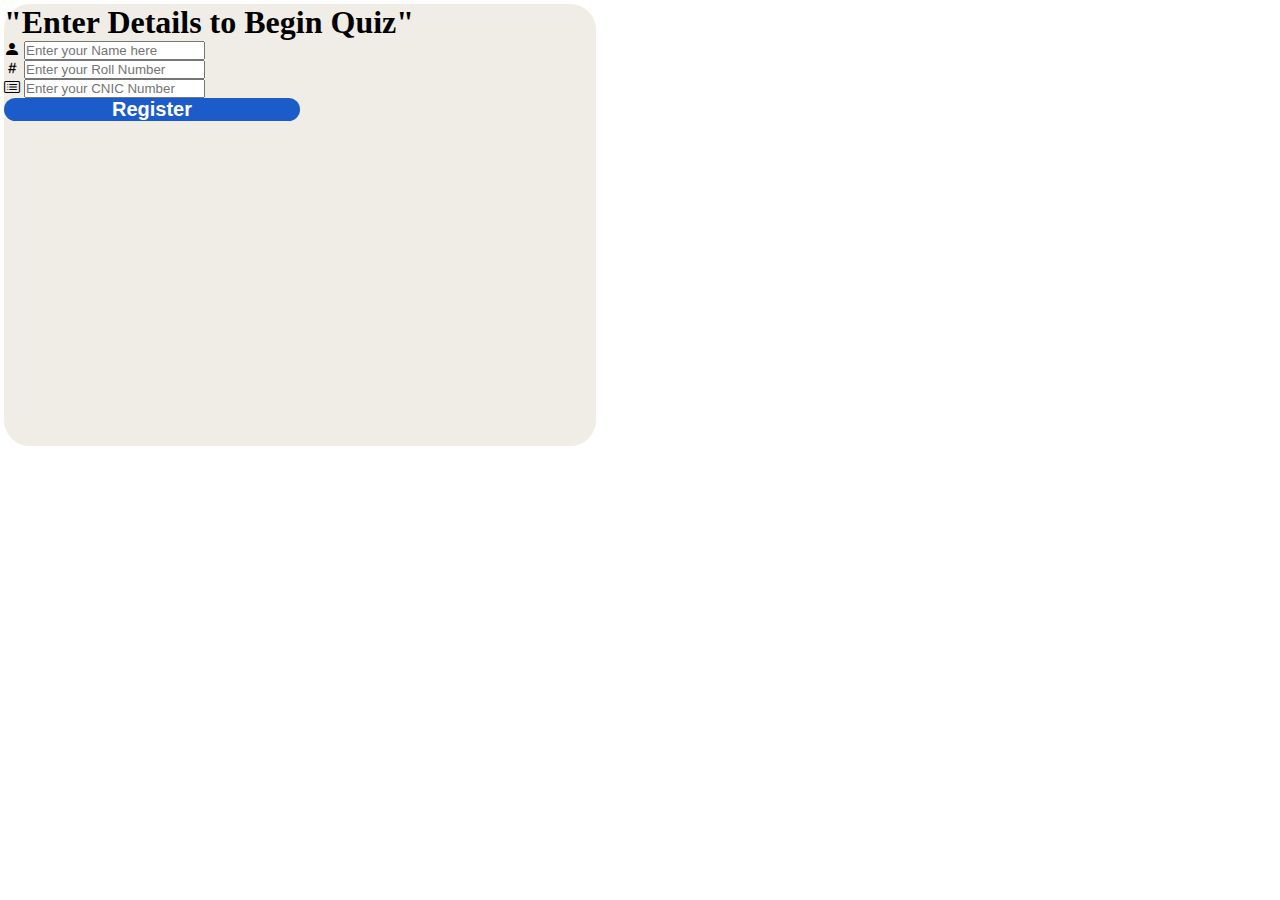
<file: New folder/index.html>
<!DOCTYPE html>
<html lang="en">

<head>
  <meta charset="UTF-8">
  <meta name="viewport" content="width=device-width, initial-scale=1.0">
  <title>Pakistan Air Force</title>
</head>

<link rel="shortcut icon" href="logo.png" type="PAF logo">
<link rel="stylesheet" href="style.css">
<link rel="stylesheet" href="https://cdn.jsdelivr.net/npm/bootstrap-icons@1.11.3/font/bootstrap-icons.css">

<link href="https://cdn.jsdelivr.net/npm/bootstrap@5.3.8/dist/css/bootstrap.min.css" rel="stylesheet"
  integrity="sha384-sRIl4kxILFvY47J16cr9ZwB07vP4J8+LH7qKQnuqkuIAvNWLzeN8tE5YBujZqJLB" crossorigin="anonymous">

<body>
  <div class="main-imagediv ">
    <div class="imagediv container-fluid">
      <div class="d-flex justify-content-center align-items-center vh-100">
        <div class="text-white p-4 enroll-div" style="width: 600px; height: 450px;">
          <div class="fieldsdiv d-flex flex-column justify-content-center align-items-center">
            <h1 class="first-head">"Enter Details to Begin Quiz"</h1>
            <div class="input-group mt-2 w-80">
              <span class="input-group-text bg-light">
                <i class="bi bi-person-fill"></i>
              </span>
              <input   id="name" type="text" class="form-control p-3 rounded-end-2" placeholder="Enter your Name here" required>
            </div>

            <div class="input-group mt-3 w-80">
              <span class="input-group-text bg-light">
                <i class="bi bi-hash"></i>
              </span>
              <input id="roll" type="number" class="form-control p-3 rounded-end-2" placeholder="Enter your Roll Number" required>
            </div>

            <div class="input-group mt-3 w-80">
              <span class="input-group-text bg-light">
                <i class="bi bi-card-list"></i>
              </span>
              <input id="cnic" type="number" class="form-control p-3 rounded-end-2" placeholder="Enter your CNIC Number" required>
            </div>
            <p id="message" class="text-light mt-2"></p>
            <button   id="submitBtn" class="mt-3   p-3 rounded-2 name-input sumbit-btn">Register</button>
          </div>
        </div>
      </div>
    </div>
  </div>



</body>
  <script src="script.js"></script>
</html>
</file>
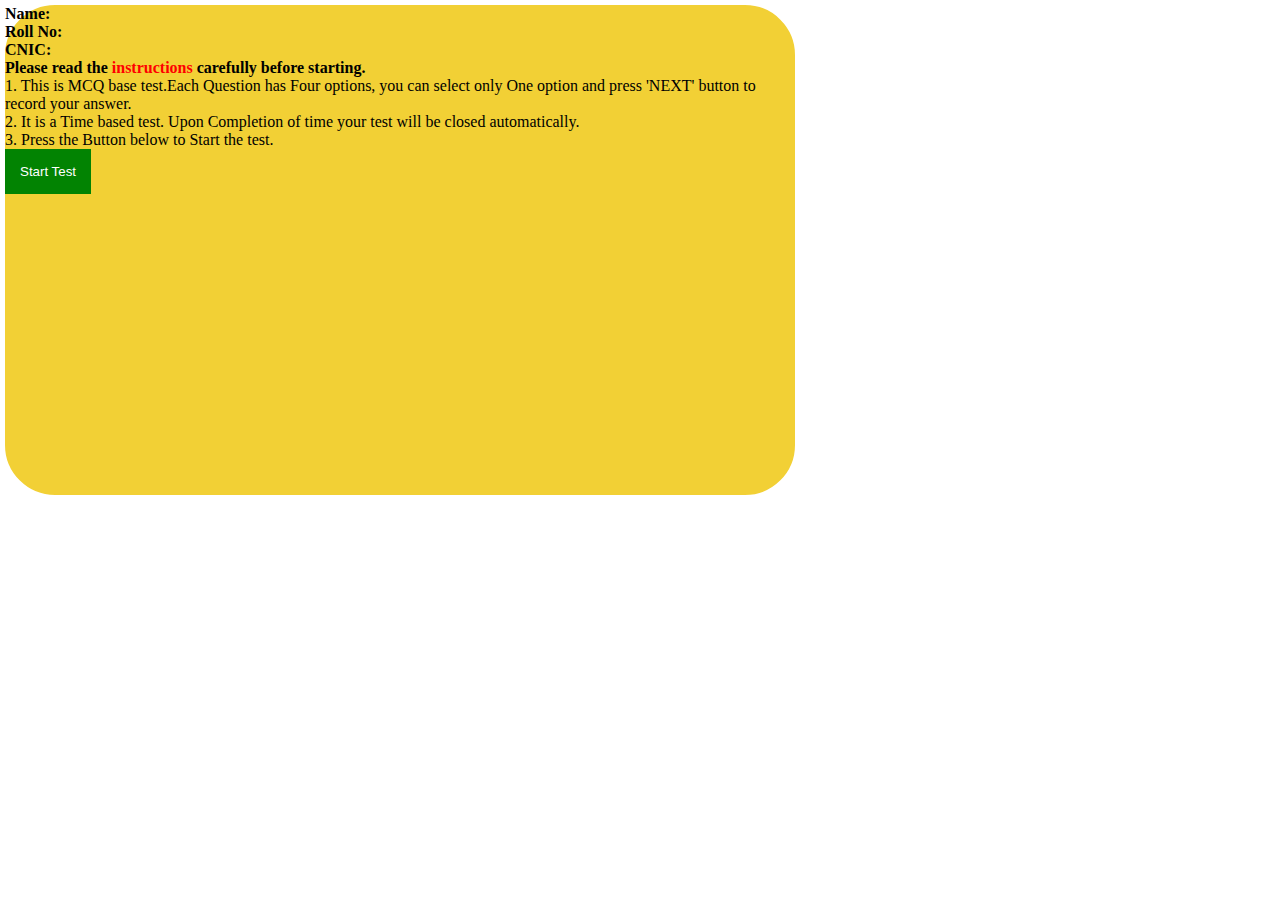
<file: New folder/quiz.html>
<!DOCTYPE html>
<html lang="en">

<head>
  <meta charset="UTF-8">
  <meta name="viewport" content="width=device-width, initial-scale=1.0">
  <title>Pakistan Air Force</title>
</head>

<link rel="shortcut icon" href="logo.png" type="PAF logo">
<link rel="stylesheet" href="style.css">
<link rel="stylesheet" href="https://cdn.jsdelivr.net/npm/bootstrap-icons@1.11.3/font/bootstrap-icons.css">
<link href="https://cdn.jsdelivr.net/npm/bootstrap@5.3.8/dist/css/bootstrap.min.css" rel="stylesheet"
integrity="sha384-sRIl4kxILFvY47J16cr9ZwB07vP4J8+LH7qKQnuqkuIAvNWLzeN8tE5YBujZqJLB" crossorigin="anonymous">
<body>
  

<div class="d-flex justify-content-center align-items-center vh-100 image-div">
  <div class="main-div mx-auto p-5  shadow" style="width: 800px; background-color: rgba(241, 203, 31, 0.9); height: 500PX;">
  <p><b>Name:</b> <span id="nameDisplay"></span></p>
<p><b>Roll No:</b> <span id="rollDisplay"></span></p>
<p><b>CNIC:</b> <span id="cnicDisplay"></span></p>
<h1 class="headdd">Please read the <span style="color: red;">instructions</span>  carefully before starting.</h1>
<p class="para-same">1. This is MCQ base test.Each Question has Four options, you can select only One option and press 'NEXT' button to record your answer.</p>
<p class="para-same">2. It is a Time based test. Upon Completion of time your test will be closed automatically.</p>
<p class="para-same">3. Press the Button below to Start the test.</p>
<button class="mt-3    rounded-2 name-input  BTTTN" id="BTTTN">Start Test</button>
</div>
</div>





</body>
  <script >
document.addEventListener("DOMContentLoaded",function(){
  document.getElementById("nameDisplay").textContent = localStorage.getItem("name");
  document.getElementById("rollDisplay").textContent = localStorage.getItem("roll");
  document.getElementById("cnicDisplay").textContent = localStorage.getItem("cnic");
});


document.getElementById("BTTTN").addEventListener("click",function() {
  window.location.href = "quiztwo.html"
}
)

    
  </script>
</html>
</file>
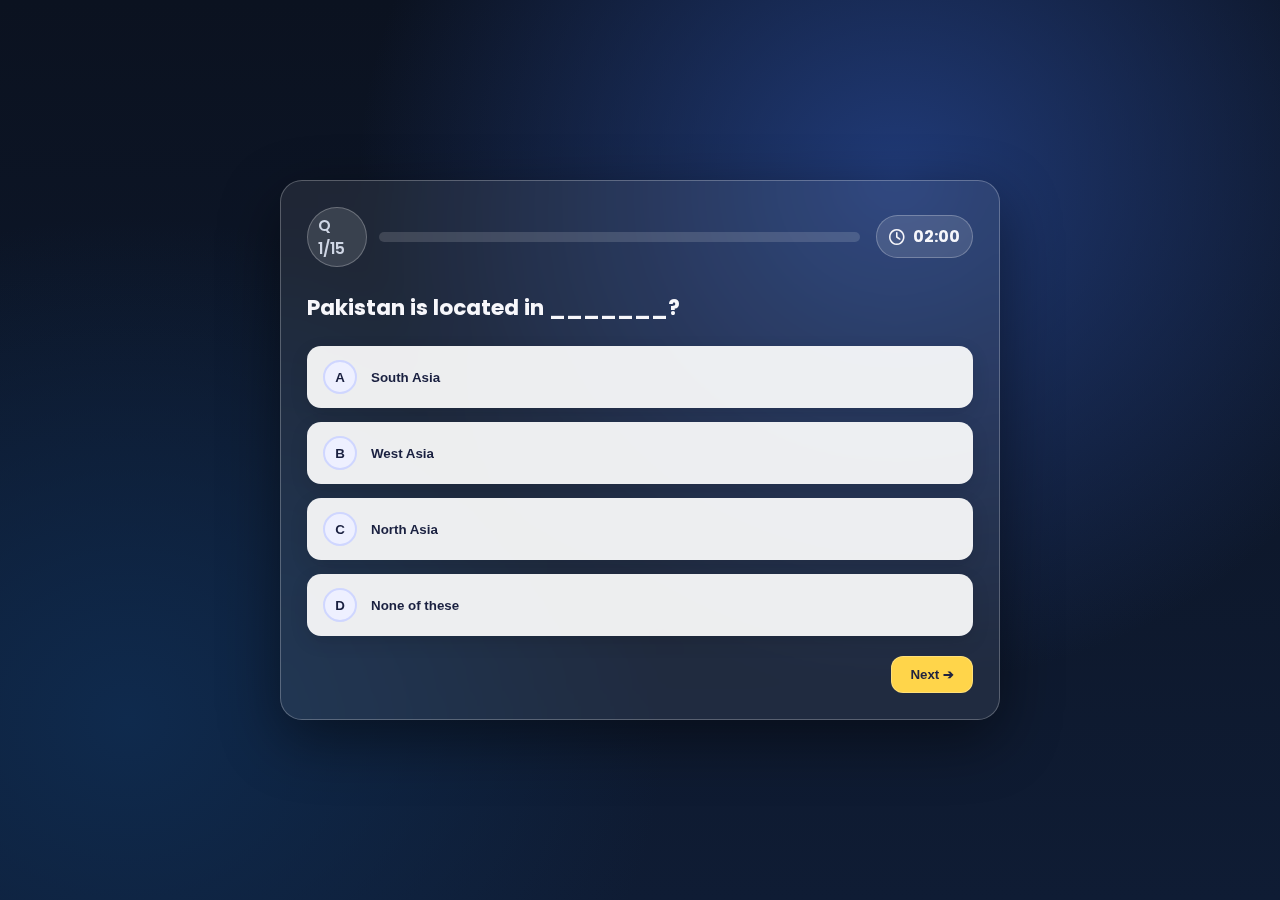
<file: New folder/quiztwo.html>
<!DOCTYPE html>
<html lang="en">

<head>
  <meta charset="UTF-8">
  <meta name="viewport" content="width=device-width, initial-scale=1.0">
  <title>Pakistan Air Force</title>
</head>

<link rel="shortcut icon" href="logo.png" type="PAF logo">
<link rel="stylesheet" href="style.css">
<link rel="stylesheet" href="https://cdn.jsdelivr.net/npm/bootstrap-icons@1.11.3/font/bootstrap-icons.css">
<link href="https://cdn.jsdelivr.net/npm/bootstrap@5.3.8/dist/css/bootstrap.min.css" rel="stylesheet"
integrity="sha384-sRIl4kxILFvY47J16cr9ZwB07vP4J8+LH7qKQnuqkuIAvNWLzeN8tE5YBujZqJLB" crossorigin="anonymous">
<body>

  <!-- Icons -->
  <link rel="stylesheet" href="https://cdnjs.cloudflare.com/ajax/libs/font-awesome/6.5.2/css/all.min.css"/>

  <style>
    @import url('https://fonts.googleapis.com/css2?family=Poppins:wght@400;600;700&display=swap');

    :root{
      --glass-bg: rgba(255,255,255,.08);
      --glass-stroke: rgba(255,255,255,.25);
      --accent: #ffd54a;
      --correct: #2ecc71;
      --wrong: #ff5c75;
      --text: #f7f7fb;
      --muted: #cfd6e4;
    }

    *{ box-sizing: border-box }

    body{
      margin:0;
      font-family:'Poppins',sans-serif;
      min-height:100vh;
      display:flex;
      align-items:center;
      justify-content:center;
      color:var(--text);
      background:
        radial-gradient(60% 80% at 70% 20%, #203a77 0%, transparent 70%),
        radial-gradient(60% 80% at 10% 80%, #0f2a4d 0%, transparent 70%),
        linear-gradient(180deg,#0b1220 0%, #0f1c34 100%);
      padding:24px;
    }

    .quiz-card{
      width:min(720px,92vw);
      border-radius:22px;
      background:var(--glass-bg);
      backdrop-filter: blur(14px);
      border:1px solid var(--glass-stroke);
      box-shadow:0 20px 60px rgba(0,0,0,.45);
      padding:26px;
      display:grid;
      gap:20px;
    }

    .quiz-top{
      display:grid;
      grid-template-columns: 1fr auto;
      align-items:center;
      gap:16px;
    }

    .meta{
      display:flex;
      gap:12px;
      align-items:center;
      color:var(--muted);
      font-weight:600;
      font-size:.95rem;
    }

    .badge{
      background:rgba(255,255,255,.12);
      border:1px solid var(--glass-stroke);
      padding:6px 10px;
      border-radius:999px;
    }

    .timer{
      display:flex;
      align-items:center;
      gap:8px;
      font-weight:700;
      padding:8px 12px;
      border-radius:999px;
      border:1px solid var(--glass-stroke);
      background:rgba(255,255,255,.12);
    }

    .progress-wrap{
      width:100%;
      height:10px;
      background:rgba(255,255,255,.14);
      border-radius:999px;
      overflow:hidden;
      position:relative;
    }
    .progress-bar{
      position:absolute; left:0; top:0; bottom:0;
      width:0%;
      background: linear-gradient(90deg, #ffea7a, var(--accent));
      transition:width .35s ease;
    }

    h2{
      margin:6px 0 0 0;
      line-height:1.35;
      font-size:1.35rem;
      font-weight:700;
    }

    .options{
      display:grid;
      gap:14px;
      margin-top:4px;
    }

    .option{
      display:flex;
      align-items:center;
      gap:14px;
      width:100%;
      padding:14px 16px;
      border-radius:14px;
      background:rgba(255,255,255,.92);
      color:#1a2040;
      border:none;
      cursor:pointer;
      text-align:left;
      font-weight:600;
      transition: transform .12s ease, box-shadow .12s ease;
      box-shadow: 0 6px 18px rgba(0,0,0,.12);
    }
    .option:hover{ transform: translateY(-1px) }
    .option:disabled{ cursor:default; opacity:.95; transform:none }

    .opt-badge{
      width:34px; height:34px;
      display:grid; place-items:center;
      border-radius:999px;
      font-weight:800;
      background:#eef0ff;
      border:2px solid #cfd6ff;
      flex: 0 0 34px;
    }
    .opt-text{ flex:1 }

    .option.correct{
      background: var(--correct);
      color:#fff;
    }
    .option.wrong{
      background: var(--wrong);
      color:#fff;
    }

    .actions{
      display:flex;
      justify-content:flex-end;
      gap:10px;
    }
    .btn{
      padding:10px 18px;
      border-radius:12px;
      border:1px solid var(--glass-stroke);
      background:var(--accent);
      color:#1f2340;
      font-weight:800;
      cursor:pointer;
      transition: transform .1s ease;
    }
    .btn:active{ transform:scale(.98) }
    .btn.secondary{
      background:transparent; color:var(--text);
    }

    .center{
      text-align:center;
      display:grid; gap:10px; justify-items:center;
    }
    .score{
      font-size:1.1rem;
      color:var(--muted);
    }
  </style>
</head>
<body>

  <main class="quiz-card">
    <div class="quiz-top">
      <div class="meta">
        <span class="badge" id="qpos">Q 1/15</span>
        <div class="progress-wrap">
          <div class="progress-bar" id="progress"></div>
        </div>
      </div>
      <div class="timer">
        <i class="fa-regular fa-clock"></i>
        <span id="timer-text">02:00</span>
      </div>
    </div>

    <section>
      <h2 id="question">Select any one option</h2>
    </section>

    <section class="options" id="options"></section>

    <div class="actions">
      <button class="btn secondary" id="restart" style="display:none">Restart</button>
      <button class="btn" id="next" disabled>Next ➔</button>
    </div>
  </main>

  <script>
    
  var HOME_URL = "index.html";


  var questions = [
    { question: "Pakistan is located in _______?", 
    options: ["South Asia","West Asia","North Asia","None of these"], 
    correct: 0 },

    { question: "Who is known as the father of computer?", 
    options: ["Barbara Liskov","Tim Berners-Lee","Charles Babbage","John von Neumann"], 
    correct: 2 },

    { question: "RADAR stands for ______?", 
    options: ["Radio Adaptor Detection and Ranging","Radio Diagnosing and Ranging","Radio Detection and Ranging","None of these"], 
    correct: 2 },

    { question: "Taj Mahal is located on the Bank of the river?", 
    options: ["Yamuna","Ganga","Indus","Nerbaba"], 
    correct: 0 },

    { question: "With which country India has deals to purchase Rafael fighter jets?", 
    options: ["UK","France","Spain","Russia"], 
    correct: 1 },

    { question: "The Capital of Canada is _____?", 
    options: ["Ottawa","Tokyo","New Delhi","London"],
    correct: 0 },

    { question: "Who is the Current President of Russia?", 
    options: ["Mikhail Mishustin","Vladimir Putin","Volodymyr Zelenskyy","None of these"],
    correct: 1 },

    { question: "The largest planet of the solar system is _____?", 
    options: ["Earth","Mars","Jupiter","Saturn"], 
    correct: 2 },

    { question: "Which is the biggest/largest hot desert of the World?", 
    options: ["Gobi desert","Kalahari desert","Sahara desert","Thar desert"], 
    correct: 2 },

    { question: "In which country paper was first invented?", 
    options: ["USA","China","Japan","India"], 
    correct: 1 },

    { question: "Durand line is between _____?", 
    options: ["Pak-Afganistan","Pak-China","Pak-India","None of these"], 
    correct: 0 },

    { question: "What does 'PDF' stand for?", 
    options: ["Portable Document Firewall","Portable Disc Format","Print Document Format","Portable Document Format"], 
    correct: 3 },

    { question: "Which is the capital of the country Poland?", 
    options: ["Moscow","Colombo","Madrid","Warsaw"], 
    correct: 3 },

    { question: "The largest/biggest ocean of the world is ______?", 
    options: ["Atlantic","Pacific","Indian","Arctic"], 
    correct: 1 },

    { question: "Headquarter of the Pakistan Air Force (PAF) is located in _________?", 
    options: ["Quetta","Hyderabad","Karachi","Islamabad"], 
    correct: 3 }
  ];


  var idx = 0;
  var score = 0;
  var timeLeft = 120; 
  var timerInterval = null;

  var qEl       = document.getElementById('question');
  var optionsEl = document.getElementById('options');
  var nextBtn   = document.getElementById('next');
  var restartBtn= document.getElementById('restart');
  var timerText = document.getElementById('timer-text'); 
  var progress  = document.getElementById('progress');
  var qpos      = document.getElementById('qpos');


  var LETTERS = ['A','B','C','D','E','F'];

  function renderQuestion(){
    var q = questions[idx];
    qEl.textContent = q.question;
    qpos.textContent = 'Q ' + (idx+1) + '/' + questions.length;
    progress.style.width = ((idx / questions.length) * 100) + '%';

    optionsEl.innerHTML = '';
    q.options.forEach(function(opt, i){
      var btn = document.createElement('button');
      btn.className = 'option';
      btn.innerHTML =
        '<span class="opt-badge">' + LETTERS[i] + '</span>' +
        '<span class="opt-text">' + opt + '</span>';
      btn.addEventListener('click', function(){ select(btn, i); });
      optionsEl.appendChild(btn);
    });

    nextBtn.disabled = true;
  }

  function select(btn, chosenIndex){
    var correctIndex = questions[idx].correct;
    var all = Array.prototype.slice.call(document.querySelectorAll('.option'));
    all.forEach(function(b){ b.disabled = true; });

    if(chosenIndex === correctIndex){
      btn.classList.add('correct');
      score++;
    }else{
      btn.classList.add('wrong');
      all[correctIndex].classList.add('correct');
    }
    nextBtn.disabled = false;
  }

  function next(){
    if(idx < questions.length - 1){
      idx++;
      renderQuestion();
    }else{
      finish(false);
    }
  }

function startTimer(){
  timerInterval = setInterval(function(){
    var m = Math.floor(timeLeft/60).toString().padStart(2,'0');
    var s = (timeLeft%60).toString().padStart(2,'0');
    timerText.textContent = m + ':' + s;
    timeLeft--;
    if(timeLeft < 0){
      clearInterval(timerInterval);
      alert('⏰ Time up! You are failed. Returning to home page.');
      if (HOME_URL && HOME_URL.trim() !== '') {
        window.location.href = HOME_URL;
      } else {
        window.location.reload();
      }
    }
  }, 1000);
}


 function finish(){
  clearInterval(timerInterval);
  var passed = (score >= Math.ceil(0.6 * questions.length)); 

  var message = passed
    ? '🎉 Congratulations You done a Excellent job!'
    : '💪 You played hard, but better luck next time!';

  var html =
    '<div class="center">' +
      '<h2>' + message + '</h2>' +
      '<div class="score">Your score: <b>' + score + '</b> / ' + questions.length + '</div>' +
      '<div class="actions">' +
        '<button class="btn secondary" id="logout">Logout</button>' +
      '</div>' +
    '</div>';

  document.querySelector('.quiz-card').innerHTML = html;

  var logoutBtn = document.getElementById('logout');
  if (logoutBtn) {
    logoutBtn.addEventListener('click', function(){
      if (HOME_URL && HOME_URL.trim() !== '') {
        window.location.href = HOME_URL;
      } else {
        window.location.reload();
      }
    });
  }
}

  nextBtn.addEventListener('click', next);
  restartBtn && restartBtn.addEventListener('click', function(){ window.location.reload(); });

  renderQuestion();
  startTimer();
  </script>
</body>
</html>
</file>
<file: New folder/style.css>
*{
   box-sizing:border-box;
   padding: 0;
   margin: 0

}


.imagediv {
  background-image: url("https://wallpapercrafter.com/desktop3/1083281-military-airman-flight-preparation-sunrise-morning.jpg");
  background-size: cover;
  background-position: center;
  width: 100%;
  min-height: 100vh;
}





.enroll-div{
    border-radius: 30px;
    border: 4px solid rgb(255, 255, 255);
    background-color:rgba(230, 225, 213, 0.6);
;
 
    position: relative; 
z-index: 1;
}


.first-head{
   
    text-decoration:dotted;

}


.sumbit-btn{
    font-size: 20px;
    width: 50%;
    border: none;
    background-color:#1c5cca;
    color: white;
    font-weight: 600;
    border-radius:20px ;
     transition: background-color 0.4s ease, transform 0.3s ease;
}


.sumbit-btn:hover{
    background-color: #0c2044;
    transform: scale(1.05);
}





.image-div{
  background-image: url("https://static.stacker.com/s3fs-public/styles/sar_screen_maximum_large/s3/143100202GZS_1.jpg");
  background-size: cover;
  background-position: center;
  width: 100%;
  min-height: 100vh;
}


.main-div{
    border: solid 5px rgb(255, 255, 255);
    border-radius:55px;

   
}


.headdd{
    font-size: medium;
    font-weight: 700;
}


.para-same{
    font-weight: 500;
}


.BTTTN{
    background-color: rgb(2, 131, 2);
    border: none;
    color: white;
    font-weight: 500;
    padding: 15PX;
     transition: background-color 0.4s ease, transform 0.3s ease;
}


.BTTTN:hover{
    background-color: rgb(1, 53, 1);
    transform: scale(1.05);
}
</file>
